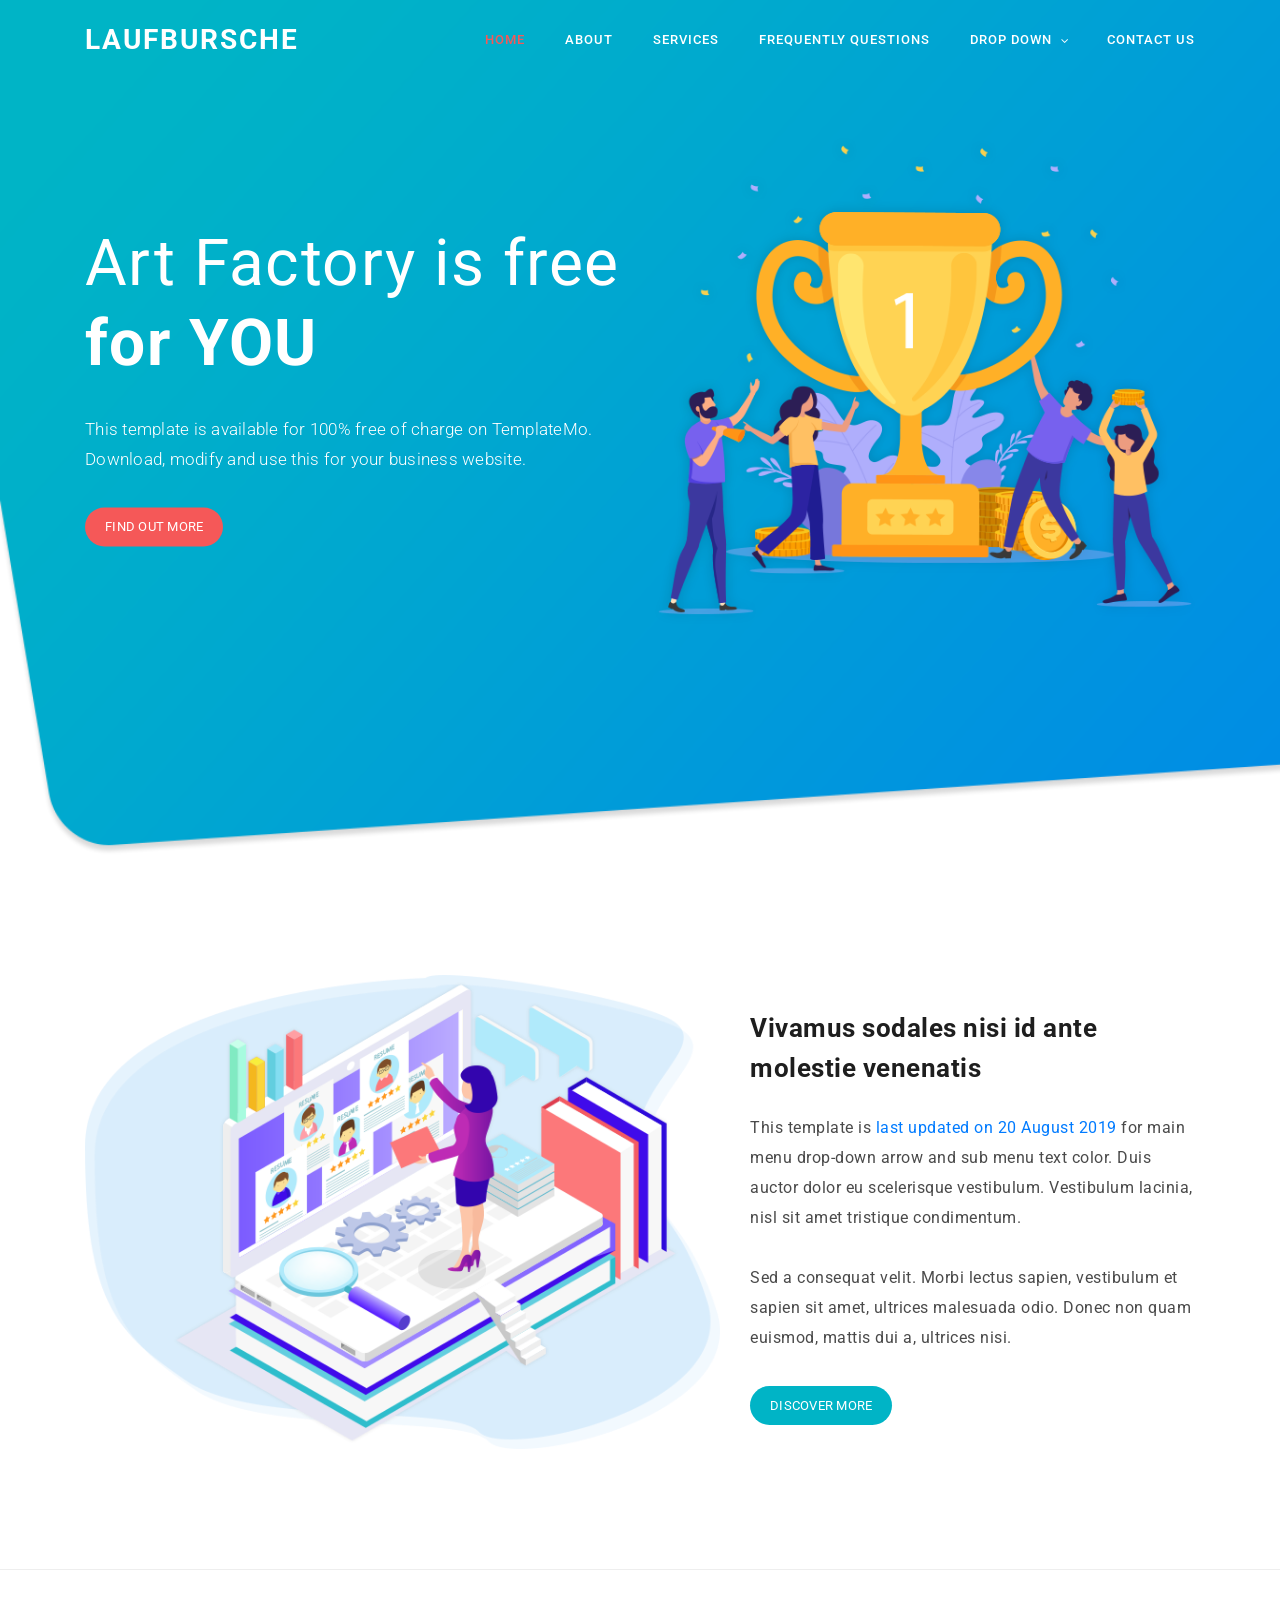
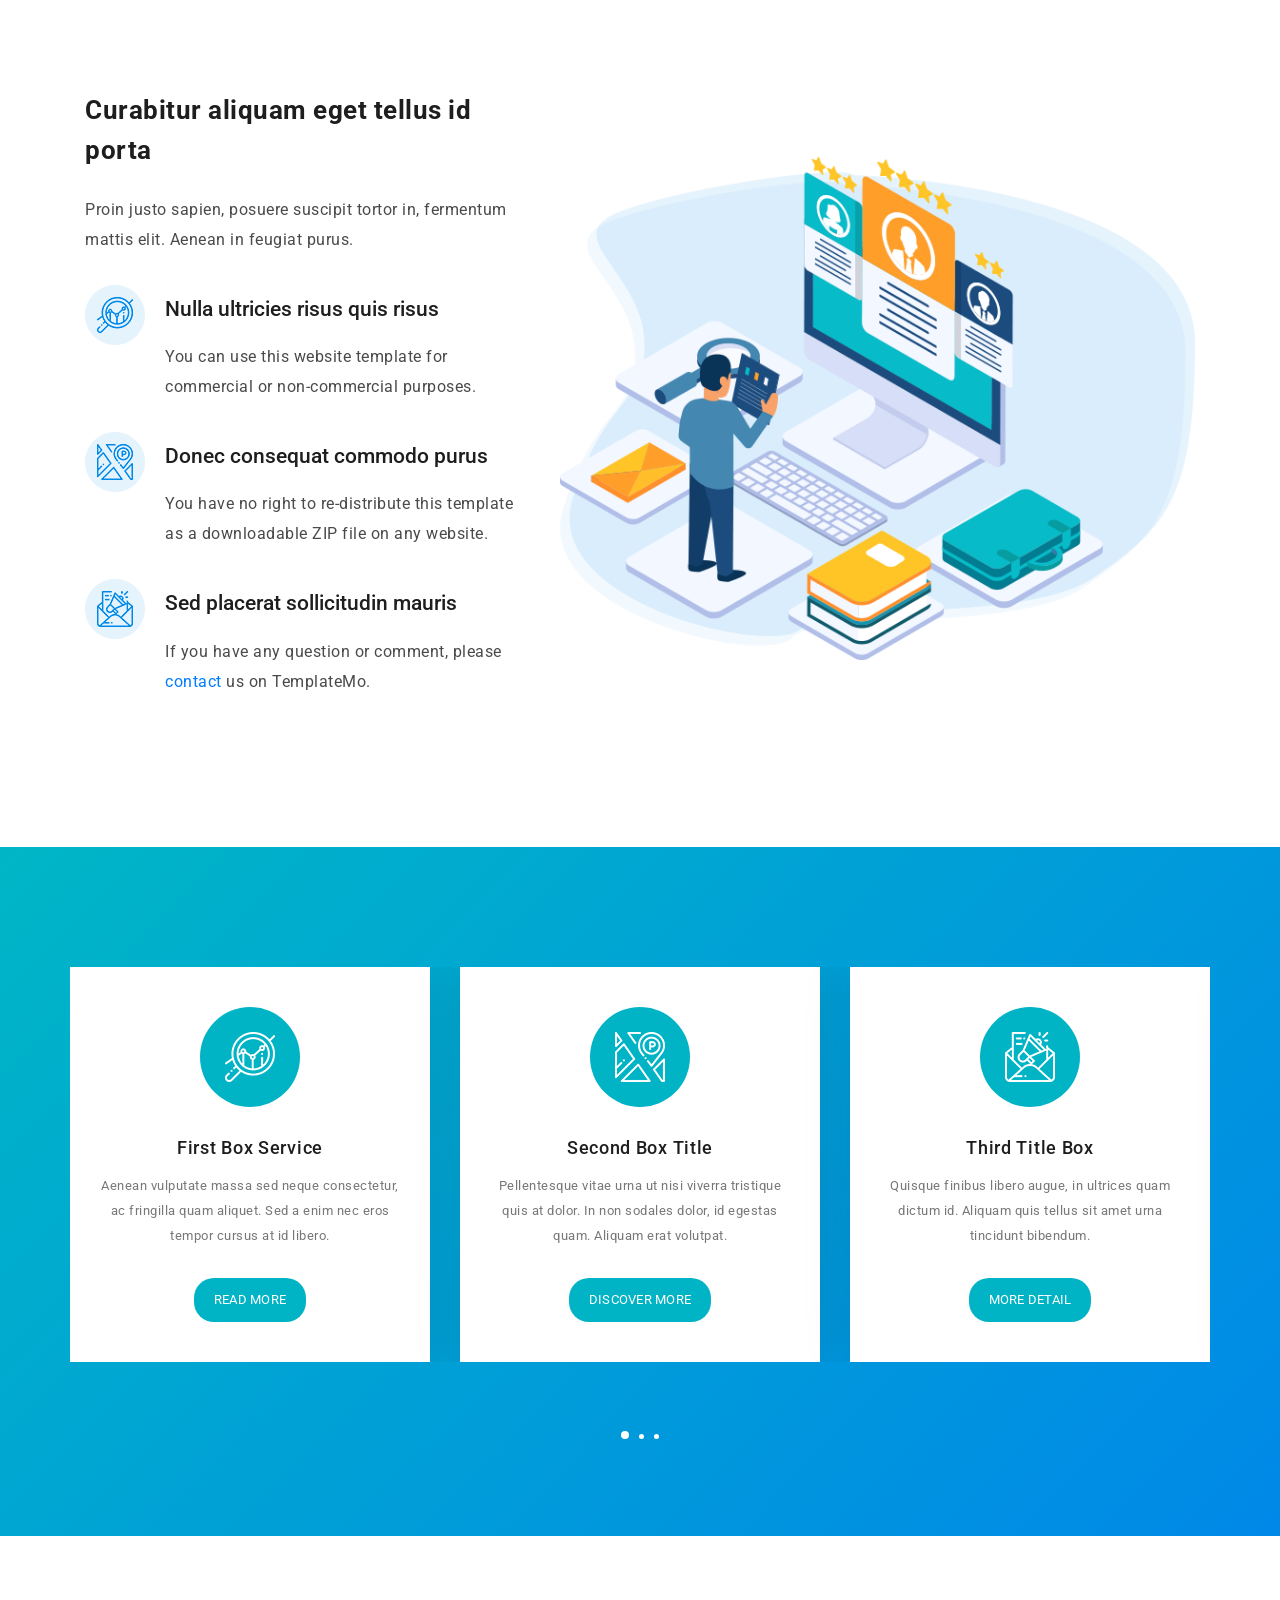
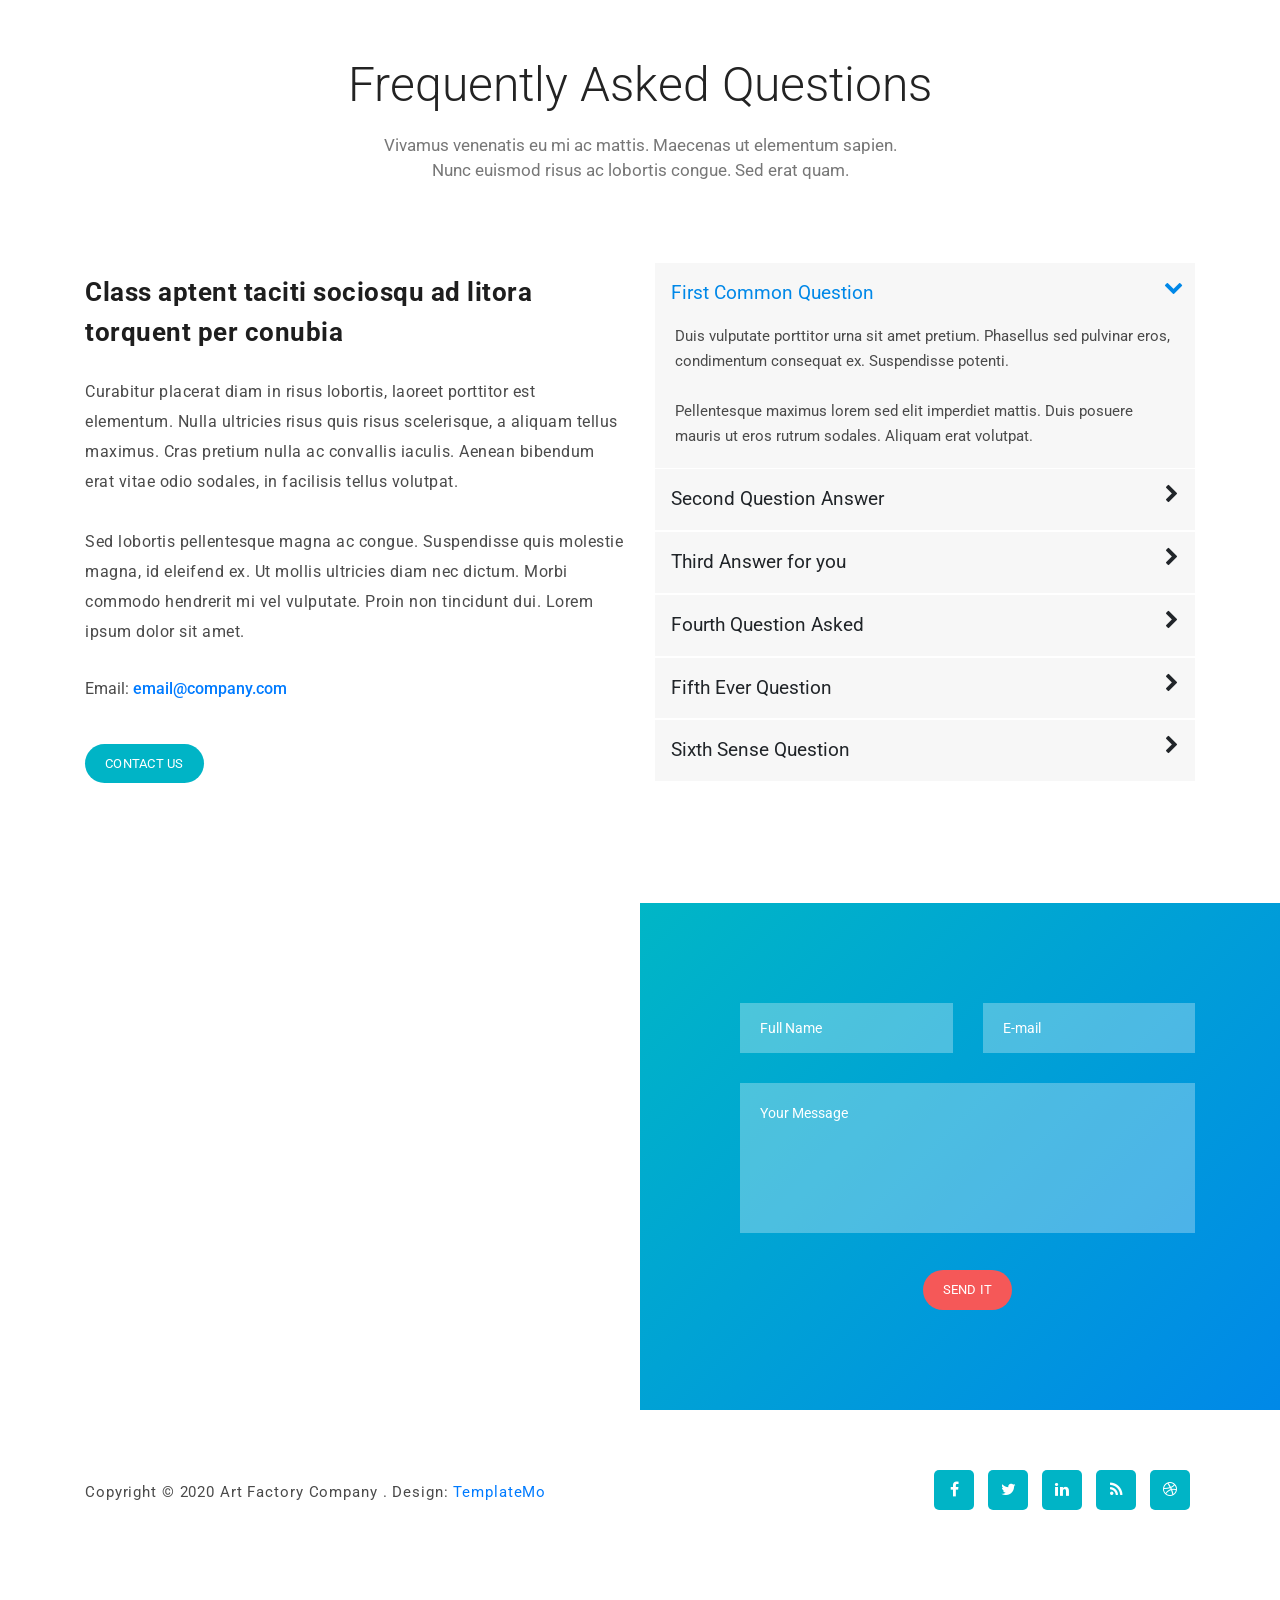
<file: index.html>
<!DOCTYPE html>
<html lang="en">
  <head>
    <meta charset="utf-8" />
    <meta
      name="viewport"
      content="width=device-width, initial-scale=1, shrink-to-fit=no"
    />
    <meta name="description" content="" />
    <meta name="author" content="Template Mo" />
    <link
      href="https://fonts.googleapis.com/css?family=Roboto:100,300,400,500,700,900"
      rel="stylesheet"
    />

    <title>laufbursche.app</title>
    <!--

ART FACTORY

https://templatemo.com/tm-537-art-factory

-->
    <!-- Additional CSS Files -->
    <link
      rel="stylesheet"
      type="text/css"
      href="assets/css/bootstrap.min.css"
    />
    <link rel="stylesheet" type="text/css" href="assets/css/font-awesome.css" />
    <link
      rel="stylesheet"
      type="text/css"
      href="assets/css/templatemo-art-factory.css"
    />
    <link rel="stylesheet" type="text/css" href="assets/css/owl-carousel.css" />
  </head>

  <body>
    <!-- ***** Preloader Start ***** -->
    <div id="preloader">
      <div class="jumper">
        <div></div>
        <div></div>
        <div></div>
      </div>
    </div>
    <!-- ***** Preloader End ***** -->

    <!-- ***** Header Area Start ***** -->
    <header class="header-area header-sticky">
      <div class="container">
        <div class="row">
          <div class="col-12">
            <nav class="main-nav">
              <!-- ***** Logo Start ***** -->
              <a href="#" class="logo">laufbursche</a>
              <!-- ***** Logo End ***** -->
              <!-- ***** Menu Start ***** -->
              <ul class="nav">
                <li class="scroll-to-section">
                  <a href="#welcome" class="active">Home</a>
                </li>
                <li class="scroll-to-section"><a href="#about">About</a></li>
                <li class="scroll-to-section">
                  <a href="#services">Services</a>
                </li>
                <li class="scroll-to-section">
                  <a href="#frequently-question">Frequently Questions</a>
                </li>
                <li class="submenu">
                  <a href="javascript:;">Drop Down</a>
                  <ul>
                    <li><a href="">About Us</a></li>
                    <li><a href="">Features</a></li>
                    <li><a href="">FAQ's</a></li>
                    <li><a href="">Blog</a></li>
                  </ul>
                </li>
                <li class="scroll-to-section">
                  <a href="#contact-us">Contact Us</a>
                </li>
              </ul>
              <a class="menu-trigger">
                <span>Menu</span>
              </a>
              <!-- ***** Menu End ***** -->
            </nav>
          </div>
        </div>
      </div>
    </header>
    <!-- ***** Header Area End ***** -->

    <!-- ***** Welcome Area Start ***** -->
    <div class="welcome-area" id="welcome">
      <!-- ***** Header Text Start ***** -->
      <div class="header-text">
        <div class="container">
          <div class="row">
            <div
              class="left-text col-lg-6 col-md-6 col-sm-12 col-xs-12"
              data-scroll-reveal="enter left move 30px over 0.6s after 0.4s"
            >
              <h1>Art Factory is free <strong>for YOU</strong></h1>
              <p>
                This template is available for 100% free of charge on
                TemplateMo. Download, modify and use this for your business
                website.
              </p>
              <a href="#about" class="main-button-slider">Find Out More</a>
            </div>
            <div
              class="col-lg-6 col-md-6 col-sm-12 col-xs-12"
              data-scroll-reveal="enter right move 30px over 0.6s after 0.4s"
            >
              <img
                src="assets/images/slider-icon.png"
                class="rounded img-fluid d-block mx-auto"
                alt="First Vector Graphic"
              />
            </div>
          </div>
        </div>
      </div>
      <!-- ***** Header Text End ***** -->
    </div>
    <!-- ***** Welcome Area End ***** -->

    <!-- ***** Features Big Item Start ***** -->
    <section class="section" id="about">
      <div class="container">
        <div class="row">
          <div
            class="col-lg-7 col-md-12 col-sm-12"
            data-scroll-reveal="enter left move 30px over 0.6s after 0.4s"
          >
            <img
              src="assets/images/left-image.png"
              class="rounded img-fluid d-block mx-auto"
              alt="App"
            />
          </div>
          <div class="right-text col-lg-5 col-md-12 col-sm-12 mobile-top-fix">
            <div class="left-heading">
              <h5>Vivamus sodales nisi id ante molestie venenatis</h5>
            </div>
            <div class="left-text">
              <p>
                This template is
                <a href="#">last updated on 20 August 2019 </a>for main menu
                drop-down arrow and sub menu text color. Duis auctor dolor eu
                scelerisque vestibulum. Vestibulum lacinia, nisl sit amet
                tristique condimentum. <br /><br />
                Sed a consequat velit. Morbi lectus sapien, vestibulum et sapien
                sit amet, ultrices malesuada odio. Donec non quam euismod,
                mattis dui a, ultrices nisi.
              </p>
              <a href="#about2" class="main-button">Discover More</a>
            </div>
          </div>
        </div>
        <div class="row">
          <div class="col-lg-12">
            <div class="hr"></div>
          </div>
        </div>
      </div>
    </section>
    <!-- ***** Features Big Item End ***** -->

    <!-- ***** Features Big Item Start ***** -->
    <section class="section" id="about2">
      <div class="container">
        <div class="row">
          <div class="left-text col-lg-5 col-md-12 col-sm-12 mobile-bottom-fix">
            <div class="left-heading">
              <h5>Curabitur aliquam eget tellus id porta</h5>
            </div>
            <p>
              Proin justo sapien, posuere suscipit tortor in, fermentum mattis
              elit. Aenean in feugiat purus.
            </p>
            <ul>
              <li>
                <img src="assets/images/about-icon-01.png" alt="" />
                <div class="text">
                  <h6>Nulla ultricies risus quis risus</h6>
                  <p>
                    You can use this website template for commercial or
                    non-commercial purposes.
                  </p>
                </div>
              </li>
              <li>
                <img src="assets/images/about-icon-02.png" alt="" />
                <div class="text">
                  <h6>Donec consequat commodo purus</h6>
                  <p>
                    You have no right to re-distribute this template as a
                    downloadable ZIP file on any website.
                  </p>
                </div>
              </li>
              <li>
                <img src="assets/images/about-icon-03.png" alt="" />
                <div class="text">
                  <h6>Sed placerat sollicitudin mauris</h6>
                  <p>
                    If you have any question or comment, please
                    <a rel="nofollow" href="https://templatemo.com/contact"
                      >contact</a
                    >
                    us on TemplateMo.
                  </p>
                </div>
              </li>
            </ul>
          </div>
          <div
            class="right-image col-lg-7 col-md-12 col-sm-12 mobile-bottom-fix-big"
            data-scroll-reveal="enter right move 30px over 0.6s after 0.4s"
          >
            <img
              src="assets/images/right-image.png"
              class="rounded img-fluid d-block mx-auto"
              alt="App"
            />
          </div>
        </div>
      </div>
    </section>
    <!-- ***** Features Big Item End ***** -->

    <!-- ***** Features Small Start ***** -->
    <section class="section" id="services">
      <div class="container">
        <div class="row">
          <div class="owl-carousel owl-theme">
            <div class="item service-item">
              <div class="icon">
                <i><img src="assets/images/service-icon-01.png" alt="" /></i>
              </div>
              <h5 class="service-title">First Box Service</h5>
              <p>
                Aenean vulputate massa sed neque consectetur, ac fringilla quam
                aliquet. Sed a enim nec eros tempor cursus at id libero.
              </p>
              <a href="#" class="main-button">Read More</a>
            </div>
            <div class="item service-item">
              <div class="icon">
                <i><img src="assets/images/service-icon-02.png" alt="" /></i>
              </div>
              <h5 class="service-title">Second Box Title</h5>
              <p>
                Pellentesque vitae urna ut nisi viverra tristique quis at dolor.
                In non sodales dolor, id egestas quam. Aliquam erat volutpat.
              </p>
              <a href="#" class="main-button">Discover More</a>
            </div>
            <div class="item service-item">
              <div class="icon">
                <i><img src="assets/images/service-icon-03.png" alt="" /></i>
              </div>
              <h5 class="service-title">Third Title Box</h5>
              <p>
                Quisque finibus libero augue, in ultrices quam dictum id.
                Aliquam quis tellus sit amet urna tincidunt bibendum.
              </p>
              <a href="#" class="main-button">More Detail</a>
            </div>
            <div class="item service-item">
              <div class="icon">
                <i><img src="assets/images/service-icon-02.png" alt="" /></i>
              </div>
              <h5 class="service-title">Fourth Service Box</h5>
              <p>
                Fusce sollicitudin feugiat risus, tempus faucibus arcu blandit
                nec. Duis auctor dolor eu scelerisque vestibulum.
              </p>
              <a href="#" class="main-button">Read More</a>
            </div>
            <div class="item service-item">
              <div class="icon">
                <i><img src="assets/images/service-icon-01.png" alt="" /></i>
              </div>
              <h5 class="service-title">Fifth Service Title</h5>
              <p>
                Curabitur aliquam eget tellus id porta. Proin justo sapien,
                posuere suscipit tortor in, fermentum mattis elit.
              </p>
              <a href="#" class="main-button">Discover</a>
            </div>
            <div class="item service-item">
              <div class="icon">
                <i><img src="assets/images/service-icon-03.png" alt="" /></i>
              </div>
              <h5 class="service-title">Sixth Box Title</h5>
              <p>
                Ut nibh velit, aliquam vitae pellentesque nec, convallis vitae
                lacus. Aliquam porttitor urna ut pellentesque.
              </p>
              <a href="#" class="main-button">Detail</a>
            </div>
            <div class="item service-item">
              <div class="icon">
                <i><img src="assets/images/service-icon-01.png" alt="" /></i>
              </div>
              <h5 class="service-title">Seventh Title Box</h5>
              <p>
                Sed a consequat velit. Morbi lectus sapien, vestibulum et sapien
                sit amet, ultrices malesuada odio. Donec non quam.
              </p>
              <a href="#" class="main-button">Read More</a>
            </div>
          </div>
        </div>
      </div>
    </section>
    <!-- ***** Features Small End ***** -->

    <!-- ***** Frequently Question Start ***** -->
    <section class="section" id="frequently-question">
      <div class="container">
        <!-- ***** Section Title Start ***** -->
        <div class="row">
          <div class="col-lg-12">
            <div class="section-heading">
              <h2>Frequently Asked Questions</h2>
            </div>
          </div>
          <div class="offset-lg-3 col-lg-6">
            <div class="section-heading">
              <p>
                Vivamus venenatis eu mi ac mattis. Maecenas ut elementum sapien.
                Nunc euismod risus ac lobortis congue. Sed erat quam.
              </p>
            </div>
          </div>
        </div>
        <!-- ***** Section Title End ***** -->

        <div class="row">
          <div class="left-text col-lg-6 col-md-6 col-sm-12">
            <h5>Class aptent taciti sociosqu ad litora torquent per conubia</h5>
            <div class="accordion-text">
              <p>
                Curabitur placerat diam in risus lobortis, laoreet porttitor est
                elementum. Nulla ultricies risus quis risus scelerisque, a
                aliquam tellus maximus. Cras pretium nulla ac convallis iaculis.
                Aenean bibendum erat vitae odio sodales, in facilisis tellus
                volutpat.
              </p>
              <p>
                Sed lobortis pellentesque magna ac congue. Suspendisse quis
                molestie magna, id eleifend ex. Ut mollis ultricies diam nec
                dictum. Morbi commodo hendrerit mi vel vulputate. Proin non
                tincidunt dui. Lorem ipsum dolor sit amet.
              </p>
              <span>Email: <a href="#">email@company.com</a><br /></span>
              <a href="#contact-us" class="main-button">Contact Us</a>
            </div>
          </div>
          <div class="col-lg-6 col-md-6 col-sm-12">
            <div class="accordions is-first-expanded">
              <article class="accordion">
                <div class="accordion-head">
                  <span>First Common Question</span>
                  <span class="icon">
                    <i class="icon fa fa-chevron-right"></i>
                  </span>
                </div>
                <div class="accordion-body">
                  <div class="content">
                    <p>
                      Duis vulputate porttitor urna sit amet pretium. Phasellus
                      sed pulvinar eros, condimentum consequat ex. Suspendisse
                      potenti. <br /><br />
                      Pellentesque maximus lorem sed elit imperdiet mattis. Duis
                      posuere mauris ut eros rutrum sodales. Aliquam erat
                      volutpat.
                    </p>
                  </div>
                </div>
              </article>
              <article class="accordion">
                <div class="accordion-head">
                  <span>Second Question Answer</span>
                  <span class="icon">
                    <i class="icon fa fa-chevron-right"></i>
                  </span>
                </div>
                <div class="accordion-body">
                  <div class="content">
                    <p>
                      Sed odio elit, cursus sed consequat at, rutrum eget augue.
                      Cras ac eros iaculis, tempor quam sit amet, scelerisque
                      mi. Quisque eu risus eget nunc porttitor vestibulum at a
                      ante. <br /><br />
                      Praesent ut placerat turpis, vel pellentesque dolor. Sed
                      rutrum eleifend tortor, eu luctus orci sagittis in. In
                      blandit fringilla mollis.
                    </p>
                  </div>
                </div>
              </article>
              <article class="accordion">
                <div class="accordion-head">
                  <span>Third Answer for you</span>
                  <span class="icon">
                    <i class="icon fa fa-chevron-right"></i>
                  </span>
                </div>
                <div class="accordion-body">
                  <div class="content">
                    <p>
                      Proin feugiat ante ut vulputate rutrum. Nam quis erat
                      turpis. Nullam maximus pharetra lorem, eu condimentum est
                      iaculis ut. Pellentesque mattis ultrices dignissim.
                      <br /><br />
                      Etiam et enim finibus, feugiat massa efficitur, finibus
                      sapien. Sed cursus lacus quis arcu scelerisque, eget
                      ornare risus maximus. Aenean non lectus id odio rhoncus
                      pharetra.
                    </p>
                  </div>
                </div>
              </article>
              <article class="accordion">
                <div class="accordion-head">
                  <span>Fourth Question Asked</span>
                  <span class="icon">
                    <i class="icon fa fa-chevron-right"></i>
                  </span>
                </div>
                <div class="accordion-body">
                  <div class="content">
                    <p>
                      Phasellus eu purus ornare, eleifend orci nec, egestas
                      nulla. Sed sed aliquet sapien. Proin placerat, ipsum eu
                      posuere blandit, tellus quam consectetur nisi, id
                      sollicitudin diam ex at nisi. <br /><br />
                      Aenean fermentum eget turpis egestas semper. Sed finibus
                      mollis venenatis. Praesent at sem in massa iaculis
                      pharetra.
                    </p>
                  </div>
                </div>
              </article>
              <article class="accordion">
                <div class="accordion-head">
                  <span>Fifth Ever Question</span>
                  <span class="icon">
                    <i class="icon fa fa-chevron-right"></i>
                  </span>
                </div>
                <div class="accordion-body">
                  <div class="content">
                    <p>
                      Quisque aliquet ipsum ut magna rhoncus, euismod lacinia
                      elit rhoncus. Sed sapien elit, mollis ut ultricies quis,
                      fermentum nec ante. <br /><br />
                      Sed nec ex nec tortor fermentum sollicitudin id ut ligula.
                      Ut sagittis rutrum lectus, non sagittis ante euismod eu.
                    </p>
                  </div>
                </div>
              </article>
              <article class="accordion">
                <div class="accordion-head">
                  <span>Sixth Sense Question</span>
                  <span class="icon">
                    <i class="icon fa fa-chevron-right"></i>
                  </span>
                </div>
                <div class="accordion-body">
                  <div class="content">
                    <p>
                      Suspendisse potenti. Ut dapibus leo ut massa vulputate
                      semper. Pellentesque maximus lorem sed elit imperdiet
                      mattis. Duis posuere mauris ut eros rutrum sodales.
                      Aliquam erat volutpat.
                    </p>
                  </div>
                </div>
              </article>
            </div>
          </div>
        </div>
      </div>
    </section>
    <!-- ***** Frequently Question End ***** -->

    <!-- ***** Contact Us Start ***** -->
    <section class="section" id="contact-us">
      <div class="container-fluid">
        <div class="row">
          <!-- ***** Contact Map Start ***** -->
          <div class="col-lg-6 col-md-6 col-sm-12">
            <div id="map">
              <!-- How to change your own map point
                           1. Go to Google Maps
                           2. Click on your location point
                           3. Click "Share" and choose "Embed map" tab
                           4. Copy only URL and paste it within the src="" field below
                    -->
              <iframe
                src="https://www.google.com/maps/embed?pb=!1m18!1m12!1m3!1d1197183.8373802372!2d-1.9415093691103689!3d6.781986417238027!2m3!1f0!2f0!3f0!3m2!1i1024!2i768!4f13.1!3m3!1m2!1s0xfdb96f349e85efd%3A0xb8d1e0b88af1f0f5!2sKumasi+Central+Market!5e0!3m2!1sen!2sth!4v1532967884907"
                width="100%"
                height="500px"
                frameborder="0"
                style="border: 0"
                allowfullscreen
              ></iframe>
            </div>
          </div>
          <!-- ***** Contact Map End ***** -->

          <!-- ***** Contact Form Start ***** -->
          <div class="col-lg-6 col-md-6 col-sm-12">
            <div class="contact-form">
              <form id="contact" action="" method="post">
                <div class="row">
                  <div class="col-md-6 col-sm-12">
                    <fieldset>
                      <input
                        name="name"
                        type="text"
                        id="name"
                        placeholder="Full Name"
                        required=""
                        class="contact-field"
                      />
                    </fieldset>
                  </div>
                  <div class="col-md-6 col-sm-12">
                    <fieldset>
                      <input
                        name="email"
                        type="text"
                        id="email"
                        placeholder="E-mail"
                        required=""
                        class="contact-field"
                      />
                    </fieldset>
                  </div>
                  <div class="col-lg-12">
                    <fieldset>
                      <textarea
                        name="message"
                        rows="6"
                        id="message"
                        placeholder="Your Message"
                        required=""
                        class="contact-field"
                      ></textarea>
                    </fieldset>
                  </div>
                  <div class="col-lg-12">
                    <fieldset>
                      <button
                        type="submit"
                        id="form-submit"
                        class="main-button"
                      >
                        Send It
                      </button>
                    </fieldset>
                  </div>
                </div>
              </form>
            </div>
          </div>
          <!-- ***** Contact Form End ***** -->
        </div>
      </div>
    </section>
    <!-- ***** Contact Us End ***** -->

    <!-- ***** Footer Start ***** -->
    <footer>
      <div class="container">
        <div class="row">
          <div class="col-lg-7 col-md-12 col-sm-12">
            <p class="copyright">
              Copyright &copy; 2020 Art Factory Company . Design:
              <a rel="nofollow" href="https://templatemo.com">TemplateMo</a>
            </p>
          </div>
          <div class="col-lg-5 col-md-12 col-sm-12">
            <ul class="social">
              <li>
                <a href="#"><i class="fa fa-facebook"></i></a>
              </li>
              <li>
                <a href="#"><i class="fa fa-twitter"></i></a>
              </li>
              <li>
                <a href="#"><i class="fa fa-linkedin"></i></a>
              </li>
              <li>
                <a href="#"><i class="fa fa-rss"></i></a>
              </li>
              <li>
                <a href="#"><i class="fa fa-dribbble"></i></a>
              </li>
            </ul>
          </div>
        </div>
      </div>
    </footer>

    <!-- jQuery -->
    <script src="assets/js/jquery-2.1.0.min.js"></script>

    <!-- Bootstrap -->
    <script src="assets/js/popper.js"></script>
    <script src="assets/js/bootstrap.min.js"></script>

    <!-- Plugins -->
    <script src="assets/js/owl-carousel.js"></script>
    <script src="assets/js/scrollreveal.min.js"></script>
    <script src="assets/js/waypoints.min.js"></script>
    <script src="assets/js/jquery.counterup.min.js"></script>
    <script src="assets/js/imgfix.min.js"></script>

    <!-- Global Init -->
    <script src="assets/js/custom.js"></script>
  </body>
</html>
</file>
<file: assets/css/templatemo-art-factory.css>
/*

ART FACTORY

https://templatemo.com/tm-537-art-factory

*/

/* 
---------------------------------------------
Table of contents
---------------------------------------------
01. font & reset css
02. reset
03. global styles
04. header
05. welcome
06. features
07. team
08. pricing
09. blog
10. contact
11. footer
12. preloader

--------------------------------------------- 
*/

/* 
---------------------------------------------
font & reset css
--------------------------------------------- 
*/
@import url("https://fonts.googleapis.com/css?family=Roboto:100,300,400,500,700,900");
/* 
---------------------------------------------
reset
--------------------------------------------- 
*/
html,
body,
div,
span,
applet,
object,
iframe,
h1,
h2,
h3,
h4,
h5,
h6,
p,
blockquote,
div pre,
a,
abbr,
acronym,
address,
big,
cite,
code,
del,
dfn,
em,
font,
img,
ins,
kbd,
q,
s,
samp,
small,
strike,
strong,
sub,
sup,
tt,
var,
b,
u,
i,
center,
dl,
dt,
dd,
ol,
ul,
li,
figure,
header,
nav,
section,
article,
aside,
footer,
figcaption {
  margin: 0;
  padding: 0;
  border: 0;
  outline: 0;
}

.clearfix:after {
  content: ".";
  display: block;
  clear: both;
  visibility: hidden;
  line-height: 0;
  height: 0;
}

.clearfix {
  display: inline-block;
}

html[xmlns] .clearfix {
  display: block;
}

* html .clearfix {
  height: 1%;
}

ul,
li {
  padding: 0;
  margin: 0;
  list-style: none;
}

header,
nav,
section,
article,
aside,
footer,
hgroup {
  display: block;
}

* {
  box-sizing: border-box;
}

html,
body {
  font-family: "Roboto", sans-serif;
  font-weight: 400;
  background-color: #fff;
  font-size: 16px;
  -ms-text-size-adjust: 100%;
  -webkit-font-smoothing: antialiased;
  -moz-osx-font-smoothing: grayscale;
}

a {
  text-decoration: none !important;
}

h1,
h2,
h3,
h4,
h5,
h6 {
  margin-top: 0px;
  margin-bottom: 0px;
}

ul {
  margin-bottom: 0px;
}

p {
  font-size: 15px;
  line-height: 25px;
  color: #4a4a4a;
}

/* 
---------------------------------------------
global styles
--------------------------------------------- 
*/
html,
body {
  background: #fff;
  font-family: "Roboto", sans-serif;
}

::selection {
  background: #ff589e;
  color: #fff;
}

::-moz-selection {
  background: #ff589e;
  color: #fff;
}

@media (max-width: 991px) {
  html,
  body {
    overflow-x: hidden;
  }
  .mobile-top-fix {
    margin-top: 30px;
    margin-bottom: 0px;
  }
  .mobile-bottom-fix {
    margin-bottom: 30px;
  }
  .mobile-bottom-fix-big {
    margin-bottom: 60px;
  }
}

a.main-button-slider {
  font-size: 13px;
  border-radius: 20px;
  padding: 12px 20px;
  background-color: #f55858;
  text-transform: uppercase;
  color: #fff;
  letter-spacing: 0.25px;
  -webkit-transition: all 0.3s ease 0s;
  -moz-transition: all 0.3s ease 0s;
  -o-transition: all 0.3s ease 0s;
  transition: all 0.3s ease 0s;
}

a.main-button-slider:hover {
  background-color: #0088e8;
}

a.main-button {
  font-size: 13px;
  border-radius: 20px;
  padding: 12px 20px;
  background-color: #00b4c6;
  text-transform: uppercase;
  color: #fff;
  letter-spacing: 0.25px;
  -webkit-transition: all 0.3s ease 0s;
  -moz-transition: all 0.3s ease 0s;
  -o-transition: all 0.3s ease 0s;
  transition: all 0.3s ease 0s;
}

a.main-button:hover {
  background-color: #0088e8;
}

button.main-button {
  outline: none;
  border: none;
  cursor: pointer;
  font-size: 13px;
  border-radius: 20px;
  padding: 10px 20px;
  background-color: #f55858;
  text-transform: uppercase;
  color: #fff;
  letter-spacing: 0.25px;
  -webkit-transition: all 0.3s ease 0s;
  -moz-transition: all 0.3s ease 0s;
  -o-transition: all 0.3s ease 0s;
  transition: all 0.3s ease 0s;
}

button.main-button:hover {
  background-color: #0088e8;
}

.section-heading h2 {
  text-align: center;
  font-size: 48px;
  font-weight: 300;
  color: #232323;
  margin-bottom: 20px;
}

.section-heading p {
  font-size: 17px;
  color: #777;
  text-align: center;
}

/* 
---------------------------------------------
header
--------------------------------------------- 
*/

.background-header {
  background-color: #fff;
  height: 80px !important;
  position: fixed !important;
  top: 0px;
  left: 0px;
  right: 0px;
  box-shadow: 0px 0px 10px rgba(0, 0, 0, 0.15) !important;
}

.background-header .logo,
.background-header .main-nav .nav li a {
  color: #1e1e1e !important;
}

.background-header .main-nav .nav > li:hover > a {
  color: #f55858 !important;
}

.background-header .main-nav .nav > li > ul > li:hover > a {
  color: #f55858 !important;
}

.background-header .nav li a.active {
  color: #f55858 !important;
}

.header-area {
  position: absolute;
  top: 0px;
  left: 0px;
  right: 0px;
  z-index: 100;
  height: 100px;
  -webkit-transition: all 0.5s ease 0s;
  -moz-transition: all 0.5s ease 0s;
  -o-transition: all 0.5s ease 0s;
  transition: all 0.5s ease 0s;
}

.header-area .main-nav {
  min-height: 80px;
  background: transparent;
}

.header-area .main-nav .logo {
  line-height: 80px;
  color: #fff;
  font-size: 28px;
  font-weight: 700;
  text-transform: uppercase;
  letter-spacing: 2px;
  float: left;
  -webkit-transition: all 0.3s ease 0s;
  -moz-transition: all 0.3s ease 0s;
  -o-transition: all 0.3s ease 0s;
  transition: all 0.3s ease 0s;
}

.header-area .main-nav .nav {
  float: right;
  margin-top: 27px;
  margin-left: 20px;
  margin-right: 0px;
  -webkit-transition: all 0.3s ease 0s;
  -moz-transition: all 0.3s ease 0s;
  -o-transition: all 0.3s ease 0s;
  transition: all 0.3s ease 0s;
  position: relative;
  z-index: 999;
}

.header-area .main-nav .nav li {
  padding-left: 20px;
  padding-right: 20px;
}

.header-area .main-nav .nav li:last-child {
  padding-right: 0px;
}

.header-area .main-nav .nav li a {
  display: block;
  font-weight: 500;
  font-size: 13px;
  color: #fff;
  text-transform: uppercase;
  -webkit-transition: all 0.3s ease 0s;
  -moz-transition: all 0.3s ease 0s;
  -o-transition: all 0.3s ease 0s;
  transition: all 0.3s ease 0s;
  height: 40px;
  line-height: 40px;
  border: transparent;
  letter-spacing: 1px;
}

.header-area .main-nav .nav li:hover a {
  color: #f55858;
}

.header-area .main-nav .nav li.submenu {
  position: relative;
  padding-right: 35px;
}

.header-area .main-nav .nav li.submenu:after {
  font-family: FontAwesome;
  content: "\f107";
  font-size: 12px;
  color: #fff;
  position: absolute;
  right: 18px;
  top: 12px;
}

.header-area.background-header .main-nav .nav li.submenu:after {
  color: #000;
}

.header-area .main-nav .nav li.submenu ul {
  position: absolute;
  width: 200px;
  box-shadow: 0 2px 28px 0 rgba(0, 0, 0, 0.06);
  overflow: hidden;
  top: 40px;
  opacity: 0;
  transform: translateY(-2em);
  visibility: hidden;
  z-index: -1;
  transition: all 0.3s ease-in-out 0s, visibility 0s linear 0.3s,
    z-index 0s linear 0.01s;
}

.header-area .main-nav .nav li.submenu ul li {
  margin-left: 0px;
  padding-left: 0px;
  padding-right: 0px;
}

.header-area .main-nav .nav li.submenu ul li a {
  display: block;
  background: #fff;
  color: #3b566e;
  padding-left: 20px;
  height: 40px;
  line-height: 40px;
  -webkit-transition: all 0.3s ease 0s;
  -moz-transition: all 0.3s ease 0s;
  -o-transition: all 0.3s ease 0s;
  transition: all 0.3s ease 0s;
  position: relative;
  font-size: 13px;
  border-bottom: 1px solid #f5f5f5;
}

.header-area .main-nav .nav li.submenu ul li a:before {
  content: "";
  position: absolute;
  width: 0px;
  height: 40px;
  left: 0px;
  top: 0px;
  bottom: 0px;
  -webkit-transition: all 0.3s ease 0s;
  -moz-transition: all 0.3s ease 0s;
  -o-transition: all 0.3s ease 0s;
  transition: all 0.3s ease 0s;
  background: #f55858;
}

.header-area .main-nav .nav li.submenu ul li a:hover {
  background: #fff;
  color: #f55858;
  padding-left: 25px;
}

.header-area .main-nav .nav li.submenu ul li a:hover:before {
  width: 3px;
}

.header-area .main-nav .nav li.submenu:hover ul {
  visibility: visible;
  opacity: 1;
  z-index: 1;
  transform: translateY(0%);
  transition-delay: 0s, 0s, 0.3s;
}

.header-area .main-nav .menu-trigger {
  cursor: pointer;
  display: block;
  position: absolute;
  top: 23px;
  width: 32px;
  height: 40px;
  text-indent: -9999em;
  z-index: 99;
  right: 40px;
  display: none;
}

.header-area .main-nav .menu-trigger span,
.header-area .main-nav .menu-trigger span:before,
.header-area .main-nav .menu-trigger span:after {
  -moz-transition: all 0.4s;
  -o-transition: all 0.4s;
  -webkit-transition: all 0.4s;
  transition: all 0.4s;
  background-color: #fff;
  display: block;
  position: absolute;
  width: 30px;
  height: 2px;
  left: 0;
}

.background-header .main-nav .menu-trigger span,
.background-header .main-nav .menu-trigger span:before,
.background-header .main-nav .menu-trigger span:after {
  background-color: #1e1e1e;
}

.header-area .main-nav .menu-trigger span:before,
.header-area .main-nav .menu-trigger span:after {
  -moz-transition: all 0.4s;
  -o-transition: all 0.4s;
  -webkit-transition: all 0.4s;
  transition: all 0.4s;
  background-color: #fff;
  display: block;
  position: absolute;
  width: 30px;
  height: 2px;
  left: 0;
  width: 75%;
}

.background-header .main-nav .menu-trigger span:before,
.background-header .main-nav .menu-trigger span:after {
  background-color: #1e1e1e;
}

.header-area .main-nav .menu-trigger span:before,
.header-area .main-nav .menu-trigger span:after {
  content: "";
}

.header-area .main-nav .menu-trigger span {
  top: 16px;
}

.header-area .main-nav .menu-trigger span:before {
  -moz-transform-origin: 33% 100%;
  -ms-transform-origin: 33% 100%;
  -webkit-transform-origin: 33% 100%;
  transform-origin: 33% 100%;
  top: -10px;
  z-index: 10;
}

.header-area .main-nav .menu-trigger span:after {
  -moz-transform-origin: 33% 0;
  -ms-transform-origin: 33% 0;
  -webkit-transform-origin: 33% 0;
  transform-origin: 33% 0;
  top: 10px;
}

.header-area .main-nav .menu-trigger.active span,
.header-area .main-nav .menu-trigger.active span:before,
.header-area .main-nav .menu-trigger.active span:after {
  background-color: transparent;
  width: 100%;
}

.header-area .main-nav .menu-trigger.active span:before {
  -moz-transform: translateY(6px) translateX(1px) rotate(45deg);
  -ms-transform: translateY(6px) translateX(1px) rotate(45deg);
  -webkit-transform: translateY(6px) translateX(1px) rotate(45deg);
  transform: translateY(6px) translateX(1px) rotate(45deg);
  background-color: #fff;
}

.background-header .main-nav .menu-trigger.active span:before {
  background-color: #1e1e1e;
}

.header-area .main-nav .menu-trigger.active span:after {
  -moz-transform: translateY(-6px) translateX(1px) rotate(-45deg);
  -ms-transform: translateY(-6px) translateX(1px) rotate(-45deg);
  -webkit-transform: translateY(-6px) translateX(1px) rotate(-45deg);
  transform: translateY(-6px) translateX(1px) rotate(-45deg);
  background-color: #fff;
}

.background-header .main-nav .menu-trigger.active span:after {
  background-color: #1e1e1e;
}

.header-area.header-sticky {
  min-height: 80px;
}

.header-area.header-sticky .nav {
  margin-top: 20px !important;
}

.header-area.header-sticky .nav li a.active {
  color: #f55858;
}

@media (max-width: 1200px) {
  .header-area .main-nav .nav li {
    padding-left: 12px;
    padding-right: 12px;
  }
  .header-area .main-nav:before {
    display: none;
  }
}

@media (max-width: 991px) {
  .header-area {
    padding: 0px 15px;
    height: 80px;
    box-shadow: none;
    text-align: center;
  }
  .header-area .container {
    padding: 0px;
  }
  .header-area .logo {
    margin-left: 30px;
  }
  .header-area .menu-trigger {
    display: block !important;
  }
  .header-area .main-nav {
    overflow: hidden;
  }
  .header-area .main-nav .nav {
    float: none;
    width: 100%;
    margin-top: 80px !important;
    display: none;
    -webkit-transition: all 0s ease 0s;
    -moz-transition: all 0s ease 0s;
    -o-transition: all 0s ease 0s;
    transition: all 0s ease 0s;
    margin-left: 0px;
  }
  .header-area .main-nav .nav li:first-child {
    border-top: 1px solid #eee;
  }
  .header-area .main-nav .nav li {
    width: 100%;
    background: #fff;
    border-bottom: 1px solid #eee;
    padding-left: 0px !important;
    padding-right: 0px !important;
  }
  .header-area .main-nav .nav li a {
    height: 50px !important;
    line-height: 50px !important;
    padding: 0px !important;
    border: none !important;
    background: #fff !important;
    color: #3b566e !important;
  }
  .header-area .main-nav .nav li a:hover {
    background: #eee !important;
  }
  .header-area .main-nav .nav > li > a:hover,
  .header-area .main-nav .nav .submenu > ul > li > a:hover {
    color: #f55858;
  }
  .header-area .main-nav .nav li.submenu ul {
    position: relative;
    visibility: inherit;
    opacity: 1;
    z-index: 1;
    transform: translateY(0%);
    transition-delay: 0s, 0s, 0.3s;
    top: 0px;
    width: 100%;
    box-shadow: none;
    height: 0px;
  }
  .header-area .main-nav .nav li.submenu ul li a {
    font-size: 12px;
    font-weight: 400;
  }
  .header-area .main-nav .nav li.submenu ul li a:hover:before {
    width: 0px;
  }
  .header-area .main-nav .nav li.submenu ul.active {
    height: auto !important;
  }
  .header-area .main-nav .nav li.submenu:after {
    color: #3b566e;
    right: 25px;
    font-size: 14px;
    top: 15px;
  }
  .header-area .main-nav .nav li.submenu:hover ul,
  .header-area .main-nav .nav li.submenu:focus ul {
    height: 0px;
  }
}

@media (min-width: 992px) {
  .header-area .main-nav .nav {
    display: flex !important;
  }
}

/* 
---------------------------------------------
welcome
--------------------------------------------- 
*/
#welcome {
  overflow: hidden;
  position: relative;
  display: flex;
  align-items: center;
  justify-content: center;
  background-image: url(../images/banner-bg.png);
  background-repeat: no-repeat;
/*
TRY IT ... with or without CENTER CENTER
  background-position: center center; 
*/
  background-size: cover;
  width: 100%;
  height: 105vh;
  margin-top: -10vh;
}

.welcome-area .header-text {
  position: absolute;
  top: 55%;
  transform: translateY(-60%);
  text-align: left;
  width: 100%;
}

.welcome-area .header-text .left-text {
  align-self: center;
}

.welcome-area .header-text h1 {
  font-weight: 400;
  font-size: 64px;
  line-height: 80px;
  letter-spacing: 1.4px;
  margin-bottom: 30px;
  color: #fff;
}

.welcome-area .header-text p {
  font-weight: 300;
  font-size: 17px;
  color: #fff;
  line-height: 30px;
  letter-spacing: 0.25px;
  margin-bottom: 40px;
  position: relative;
}

@media (max-width: 991px) {
  .welcome-area .header-text {
    top: 55% !important;
    transform: perspective(1px) translateY(-60%) !important;
  }
  .welcome-area .header-text h1 {
    font-size: 36px;
    line-height: 50px;
    color: #fff;
    margin-bottom: 15px;
  }
  .welcome-area .header-text h1 span {
    color: #fff;
  }
  .welcome-area .header-text p {
    color: #fff;
    margin-bottom: 30px;
  }
}

@media (max-width: 820px) {
  .welcome-area .header-text {
    top: 55% !important;
    transform: perspective(1px) translateY(-60%) !important;
  }
  .welcome-area .header-text h1 {
    font-size: 36px;
    line-height: 50px;
    margin-bottom: 15px;
  }
  .welcome-area .header-text p {
    margin-bottom: 30px;
  }
}

@media (max-width: 765px) {
  .welcome-area {
    margin-bottom: 100px;
  }
  .welcome-area .header-text {
    top: 55% !important;
    transform: perspective(1px) translateY(-50%) !important;
    text-align: center;
  }
  .welcome-area .header-text .buttons {
    display: none;
  }
  .welcome-area .header-text h1 {
    font-weight: 600;
    font-size: 24px !important;
    line-height: 30px !important;
    margin-bottom: 20px !important;
  }
  .welcome-area .header-text h1 span {
    color: #fff;
  }
  .welcome-area .header-text p {
    text-align: center;
    color: #fff;
    font-size: 14px;
    line-height: 22px;
    margin-bottom: 40px;
  }
  .welcome-area .header-text img {
    width: 80%;
    margin-top: 20px;
  }
}

/*
---------------------------------------------
about
---------------------------------------------
*/

#about {
  padding: 120px 0px;
  border-bottom: 1px solid #eee;
}

@media (max-width: 765px) {
  #about {
    padding: 20px 0px 120px 0px;
  }
}

#about .right-text {
  align-self: center;
}

#about .right-text p {
  margin-bottom: 40px;
}

#about2 {
  padding: 120px 0px;
}

#about2 .right-image {
  align-self: center;
}

#about h5,
#about2 h5 {
  font-size: 26px;
  font-weight: 700;
  color: #1e1e1e;
  line-height: 40px;
  margin-bottom: 25px;
  letter-spacing: 0.5px;
}

#about p,
#about2 p {
  margin-bottom: 30px;
  font-size: 16px;
  line-height: 30px;
  letter-spacing: 0.5px;
}

#about2 ul li img {
  display: inline;
  float: left;
}

#about2 ul li .text {
  margin-left: 80px;
}

#about2 ul li .text h6 {
  padding-top: 12px;
  font-size: 21px;
  font-weight: 500;
  color: #1e1e1e;
  margin-bottom: 20px;
}

/* 
---------------------------------------------
services
--------------------------------------------- 
*/
#services {
  position: relative;
  padding: 120px 0px 90px 0px;
  background: rgba(0, 136, 232, 1);
  background: -moz-linear-gradient(
    -45deg,
    rgba(0, 136, 232, 1) 0%,
    rgba(0, 182, 198, 1) 0%,
    rgba(0, 136, 232, 1) 100%
  );
  background: -webkit-gradient(
    left top,
    right bottom,
    color-stop(0%, rgba(0, 136, 232, 1)),
    color-stop(0%, rgba(0, 182, 198, 1)),
    color-stop(100%, rgba(0, 136, 232, 1))
  );
  background: -webkit-linear-gradient(
    -45deg,
    rgba(0, 136, 232, 1) 0%,
    rgba(0, 182, 198, 1) 0%,
    rgba(0, 136, 232, 1) 100%
  );
  background: -o-linear-gradient(
    -45deg,
    rgba(0, 136, 232, 1) 0%,
    rgba(0, 182, 198, 1) 0%,
    rgba(0, 136, 232, 1) 100%
  );
  background: -ms-linear-gradient(
    -45deg,
    rgba(0, 136, 232, 1) 0%,
    rgba(0, 182, 198, 1) 0%,
    rgba(0, 136, 232, 1) 100%
  );
  background: linear-gradient(
    135deg,
    rgba(0, 136, 232, 1) 0%,
    rgba(0, 182, 198, 1) 0%,
    rgba(0, 136, 232, 1) 100%
  );
  filter: progid:DXImageTransform.Microsoft.gradient( startColorstr='#0088e8', endColorstr='#0088e8', GradientType=1 );
}

.service-item {
  cursor: pointer;
  display: block;
  background: #ffffff;
  box-shadow: 0 2px 48px 0 rgba(0, 0, 0, 0.1);
  padding: 40px 30px;
  text-align: center;
  -webkit-transition: all 0.3s ease 0s;
  -moz-transition: all 0.3s ease 0s;
  -o-transition: all 0.3s ease 0s;
  transition: all 0.3s ease 0s;
  position: relative;
}

@media screen and (max-width: 920px) {
  .service-item {
    margin: 0px 30px !important;
  }
}

.service-item:hover .icon,
.service-item:hover a.main-button {
  background-color: #0088e8;
}

.service-item .icon {
  text-align: center;
  -webkit-transition: all 0.3s ease 0s;
  -moz-transition: all 0.3s ease 0s;
  -o-transition: all 0.3s ease 0s;
  transition: all 0.3s ease 0s;
  width: 100px;
  height: 100px;
  line-height: 100px;
  margin: auto;
  position: relative;
  margin-bottom: 30px;
  background: #00b4c6;
  -webkit-border-radius: 50%;
  -moz-border-radius: 50%;
  border-radius: 50%;
  position: relative;
}

.service-item .icon img {
  max-width: 50px;
  position: absolute;
  top: 50%;
  left: 50%;
  transform: translate(-50%, -50%);
}

.service-item .service-title {
  font-weight: 500;
  font-size: 18px;
  color: #1e1e1e;
  letter-spacing: 0.7px;
  margin-bottom: 15px;
  position: relative;
  z-index: 2;
}

.service-item p {
  font-weight: 400;
  font-size: 13px;
  color: #777;
  letter-spacing: 0.5px;
  line-height: 25px;
  position: relative;
  z-index: 2;
}

.service-item a.main-button {
  margin-top: 30px;
  display: inline-block;
}

.owl-carousel .owl-dots {
  margin-top: 60px;
  text-align: center;
  align-self: center;
}

.owl-carousel button.owl-dot span {
  border-radius: 50%;
  background-color: #fff;
  width: 5px;
  height: 5px;
  display: inline-block;
  margin: 0px 5px;
}

.owl-carousel button.active span {
  width: 8px;
  height: 8px;
  padding-top: 1.5px;
}

.owl-carousel {
  position: relative;
}

.owl-carousel .owl-nav button.owl-next span {
  top: 32%;
  border-radius: 50%;
  font-size: 36px;
  color: #fff;
  right: -80px;
  width: 60px;
  height: 60px;
  line-height: 60px;
  text-align: center;
  display: inline-block;
  background-color: rgba(250, 250, 250, 0.15);
  position: absolute;
}

.owl-carousel .owl-nav button.owl-prev span {
  top: 32%;
  border-radius: 50%;
  font-size: 36px;
  color: #fff;
  left: -80px;
  width: 60px;
  height: 60px;
  line-height: 60px;
  text-align: center;
  display: inline-block;
  background-color: rgba(250, 250, 250, 0.15);
  position: absolute;
}

@media screen and (max-width: 1320px) {
  .owl-carousel .owl-nav {
    display: none !important;
  }
}

/*
---------------------------------------------
accordions
---------------------------------------------
*/

#frequently-question {
  padding: 120px 0px;
}

#frequently-question .section-heading p {
  margin-bottom: 80px;
}

#frequently-question .left-text {
  align-self: center !important;
}

#frequently-question .left-text h5 {
  font-size: 26px;
  font-weight: 700;
  color: #1e1e1e;
  line-height: 40px;
  margin-bottom: 25px;
  letter-spacing: 0.5px;
}

#frequently-question .left-text p {
  margin-bottom: 30px;
  font-size: 16px;
  line-height: 30px;
  letter-spacing: 0.5px;
}

#frequently-question .left-text span {
  font-size: 16px;
  color: #4a4a4a;
  margin-bottom: 50px;
  display: block;
}

#frequently-question .left-text span a {
  font-weight: 500;
}

@media (max-width: 765px) {
  #frequently-question .left-text {
    margin-bottom: 60px;
  }
}

.accordions {
  background-color: #f7f7f7;
}
.accordion-head {
  padding: 20px;
  font-size: 20px;
  cursor: pointer;
  transition: color 200ms ease-in-out;
  border-bottom: 1px solid #fff;
}
@media screen and (min-width: 768px) {
  .accordion-head {
    padding: 1rem;
    font-size: 1.2rem;
  }
}
.accordion-head .icon {
  float: right;
  transition: transform 200ms ease-in-out;
}
.accordion-head.is-open {
  color: #0088e8;
  border-bottom: none;
}
.accordion-head.is-open .icon {
  transform: rotate(45deg);
}
.accordion-body {
  overflow: hidden;
  height: 0;
  transition: height 300ms ease-in-out;
  border-bottom: 1px solid #fff;
}
.accordion-body > .content {
  padding: 20px;
  padding-top: 0;
}

/* 
---------------------------------------------
contact
--------------------------------------------- 
*/

#contact-us .container-fluid {
  padding-right: 0px;
  padding-left: 0px;
  overflow-x: hidden;
}

#contact-us .col-lg-6 {
  padding-left: 0px;
  padding-right: 0px;
}

#contact-us h5 {
  font-weight: 500;
  font-size: 18px;
  color: #1e1e1e;
  letter-spacing: 0.25px;
  line-height: 26px;
}

.contact-text {
  font-weight: 400;
  font-size: 14px;
  color: #6f8ba4;
  letter-spacing: 0.6px;
  line-height: 26px;
}

.contact-text p {
  margin-bottom: 28px;
}

.contact-field {
  background-color: rgba(250, 250, 250, 0.3);
}

.contact-form {
  padding: 100px;
  background: rgba(0, 136, 232, 1);
  background: -moz-linear-gradient(
    -45deg,
    rgba(0, 136, 232, 1) 0%,
    rgba(0, 182, 198, 1) 0%,
    rgba(0, 136, 232, 1) 100%
  );
  background: -webkit-gradient(
    left top,
    right bottom,
    color-stop(0%, rgba(0, 136, 232, 1)),
    color-stop(0%, rgba(0, 182, 198, 1)),
    color-stop(100%, rgba(0, 136, 232, 1))
  );
  background: -webkit-linear-gradient(
    -45deg,
    rgba(0, 136, 232, 1) 0%,
    rgba(0, 182, 198, 1) 0%,
    rgba(0, 136, 232, 1) 100%
  );
  background: -o-linear-gradient(
    -45deg,
    rgba(0, 136, 232, 1) 0%,
    rgba(0, 182, 198, 1) 0%,
    rgba(0, 136, 232, 1) 100%
  );
  background: -ms-linear-gradient(
    -45deg,
    rgba(0, 136, 232, 1) 0%,
    rgba(0, 182, 198, 1) 0%,
    rgba(0, 136, 232, 1) 100%
  );
  background: linear-gradient(
    135deg,
    rgba(0, 136, 232, 1) 0%,
    rgba(0, 182, 198, 1) 0%,
    rgba(0, 136, 232, 1) 100%
  );
  filter: progid:DXImageTransform.Microsoft.gradient( startColorstr='#0088e8', endColorstr='#0088e8', GradientType=1 );
}

@media (max-width: 765px) {
  .contact-form {
    padding: 60px;
    margin-top: -7px;
  }
}

.contact-form input,
.contact-form textarea {
  color: #777;
  font-size: 14px;
  border: none;
  width: 100%;
  height: 50px;
  outline: none;
  padding-left: 20px;
  padding-right: 20px;
  border-radius: 0px;
  -webkit-appearance: none;
  -moz-appearance: none;
  appearance: none;
  margin-bottom: 30px;
}

.contact-form textarea {
  height: 150px;
  resize: none;
  padding: 20px;
}

.contact-form {
  text-align: center;
}

.contact-form ::-webkit-input-placeholder {
  /* Edge */
  color: #fff;
}

.contact-form :-ms-input-placeholder {
  /* Internet Explorer 10-11 */
  color: #fff;
}

.contact-form ::placeholder {
  color: #fff;
}

/* 
---------------------------------------------
footer
--------------------------------------------- 
*/
footer {
  background-color: #fff;
  padding: 60px 0px;
}

footer .social {
  overflow: hidden;
  text-align: right;
}

footer .social li {
  margin: 0px 5px;
  display: inline-block;
}

footer .social li a {
  color: #fff;
  text-align: center;
  background-color: #00b4c6;
  width: 40px;
  height: 40px;
  line-height: 40px;
  border-radius: 5px;
  display: inline-block;
  font-size: 16px;
  -webkit-transition: all 0.3s ease 0s;
  -moz-transition: all 0.3s ease 0s;
  -o-transition: all 0.3s ease 0s;
  transition: all 0.3s ease 0s;
}

footer .social li a:hover {
  background-color: #0088e8;
  color: #fff;
}

footer .copyright {
  margin-top: 10px;
  font-weight: 400;
  font-size: 15px;
  color: #4a4a4a;
  letter-spacing: 0.88px;
  text-transform: capitalize;
}

@media (max-width: 991px) {
  footer .copyright {
    text-align: center;
  }
  footer .social {
    text-align: center;
    margin-top: 15px;
  }
}

/* 
---------------------------------------------
preloader
--------------------------------------------- 
*/
#preloader {
  overflow: hidden;
  background-image: linear-gradient(145deg, #00b4c6 0%, #0088e8 100%);
  left: 0;
  right: 0;
  top: 0;
  bottom: 0;
  position: fixed;
  z-index: 9999;
  color: #fff;
}

#preloader .jumper {
  left: 0;
  top: 0;
  right: 0;
  bottom: 0;
  display: block;
  position: absolute;
  margin: auto;
  width: 50px;
  height: 50px;
}

#preloader .jumper > div {
  background-color: #fff;
  width: 10px;
  height: 10px;
  border-radius: 100%;
  -webkit-animation-fill-mode: both;
  animation-fill-mode: both;
  position: absolute;
  opacity: 0;
  width: 50px;
  height: 50px;
  -webkit-animation: jumper 1s 0s linear infinite;
  animation: jumper 1s 0s linear infinite;
}

#preloader .jumper > div:nth-child(2) {
  -webkit-animation-delay: 0.33333s;
  animation-delay: 0.33333s;
}

#preloader .jumper > div:nth-child(3) {
  -webkit-animation-delay: 0.66666s;
  animation-delay: 0.66666s;
}

@-webkit-keyframes jumper {
  0% {
    opacity: 0;
    -webkit-transform: scale(0);
    transform: scale(0);
  }
  5% {
    opacity: 1;
  }
  100% {
    -webkit-transform: scale(1);
    transform: scale(1);
    opacity: 0;
  }
}

@keyframes jumper {
  0% {
    opacity: 0;
    -webkit-transform: scale(0);
    transform: scale(0);
  }
  5% {
    opacity: 1;
  }
  100% {
    opacity: 0;
  }
}
</file>
<file: assets/css/owl-carousel.css>
/**
 * Owl Carousel v2.3.4
 * Copyright 2013-2018 David Deutsch
 * Licensed under: SEE LICENSE IN https://github.com/OwlCarousel2/OwlCarousel2/blob/master/LICENSE
 */
/*
 *  Owl Carousel - Core
 */
.owl-carousel {
  display: none;
  width: 100%;
  -webkit-tap-highlight-color: transparent;
  /* position relative and z-index fix webkit rendering fonts issue */
  position: relative;
  z-index: 1; }
  .owl-carousel .owl-stage {
    position: relative;
    -ms-touch-action: pan-Y;
    touch-action: manipulation;
    -moz-backface-visibility: hidden;
    /* fix firefox animation glitch */ }
  .owl-carousel .owl-stage:after {
    content: ".";
    display: block;
    clear: both;
    visibility: hidden;
    line-height: 0;
    height: 0; }
  .owl-carousel .owl-stage-outer {
    position: relative;
    overflow: hidden;
    /* fix for flashing background */
    -webkit-transform: translate3d(0px, 0px, 0px); }
  .owl-carousel .owl-wrapper,
  .owl-carousel .owl-item {
    -webkit-backface-visibility: hidden;
    -moz-backface-visibility: hidden;
    -ms-backface-visibility: hidden;
    -webkit-transform: translate3d(0, 0, 0);
    -moz-transform: translate3d(0, 0, 0);
    -ms-transform: translate3d(0, 0, 0); }
  .owl-carousel .owl-item {
    position: relative;
    min-height: 1px;
    float: left;
    -webkit-backface-visibility: hidden;
    -webkit-tap-highlight-color: transparent;
    -webkit-touch-callout: none; }
  .owl-carousel .owl-item img {
    display: block;
    width: 100%; }
  .owl-carousel .owl-nav.disabled,
  .owl-carousel .owl-dots.disabled {
    display: none; }
  .owl-carousel .owl-nav .owl-prev,
  .owl-carousel .owl-nav .owl-next,
  .owl-carousel .owl-dot {
    cursor: pointer;
    -webkit-user-select: none;
    -khtml-user-select: none;
    -moz-user-select: none;
    -ms-user-select: none;
    user-select: none; }
  .owl-carousel .owl-nav button.owl-prev,
  .owl-carousel .owl-nav button.owl-next,
  .owl-carousel button.owl-dot {
    background: none;
    color: inherit;
    border: none;
    padding: 0 !important;
    font: inherit; }
  .owl-carousel.owl-loaded {
    display: block; }
  .owl-carousel.owl-loading {
    opacity: 0;
    display: block; }
  .owl-carousel.owl-hidden {
    opacity: 0; }
  .owl-carousel.owl-refresh .owl-item {
    visibility: hidden; }
  .owl-carousel.owl-drag .owl-item {
    -ms-touch-action: pan-y;
        touch-action: pan-y;
    -webkit-user-select: none;
    -moz-user-select: none;
    -ms-user-select: none;
    user-select: none; }
  .owl-carousel.owl-grab {
    cursor: move;
    cursor: grab; }
  .owl-carousel.owl-rtl {
    direction: rtl; }
  .owl-carousel.owl-rtl .owl-item {
    float: right; }

/* No Js */
.no-js .owl-carousel {
  display: block; }

/*
 *  Owl Carousel - Animate Plugin
 */
.owl-carousel .animated {
  animation-duration: 1000ms;
  animation-fill-mode: both; }

.owl-carousel .owl-animated-in {
  z-index: 0; }

.owl-carousel .owl-animated-out {
  z-index: 1; }

.owl-carousel .fadeOut {
  animation-name: fadeOut; }

@keyframes fadeOut {
  0% {
    opacity: 1; }
  100% {
    opacity: 0; } }

/*
 * 	Owl Carousel - Auto Height Plugin
 */
.owl-height {
  transition: height 500ms ease-in-out; }

/*
 * 	Owl Carousel - Lazy Load Plugin
 */
.owl-carousel .owl-item {
  /**
			This is introduced due to a bug in IE11 where lazy loading combined with autoheight plugin causes a wrong
			calculation of the height of the owl-item that breaks page layouts
		 */ }
  .owl-carousel .owl-item .owl-lazy {
    opacity: 0;
    transition: opacity 400ms ease; }
  .owl-carousel .owl-item .owl-lazy[src^=""], .owl-carousel .owl-item .owl-lazy:not([src]) {
    max-height: 0; }
  .owl-carousel .owl-item img.owl-lazy {
    transform-style: preserve-3d; }

/*
 * 	Owl Carousel - Video Plugin
 */
.owl-carousel .owl-video-wrapper {
  position: relative;
  height: 100%;
  background: #000; }

.owl-carousel .owl-video-play-icon {
  position: absolute;
  height: 80px;
  width: 80px;
  left: 50%;
  top: 50%;
  margin-left: -40px;
  margin-top: -40px;
  background: url("owl.video.play.png") no-repeat;
  cursor: pointer;
  z-index: 1;
  -webkit-backface-visibility: hidden;
  transition: transform 100ms ease; }

.owl-carousel .owl-video-play-icon:hover {
  -ms-transform: scale(1.3, 1.3);
      transform: scale(1.3, 1.3); }

.owl-carousel .owl-video-playing .owl-video-tn,
.owl-carousel .owl-video-playing .owl-video-play-icon {
  display: none; }

.owl-carousel .owl-video-tn {
  opacity: 0;
  height: 100%;
  background-position: center center;
  background-repeat: no-repeat;
  background-size: contain;
  transition: opacity 400ms ease; }

.owl-carousel .owl-video-frame {
  position: relative;
  z-index: 1;
  height: 100%;
  width: 100%; }
</file>
